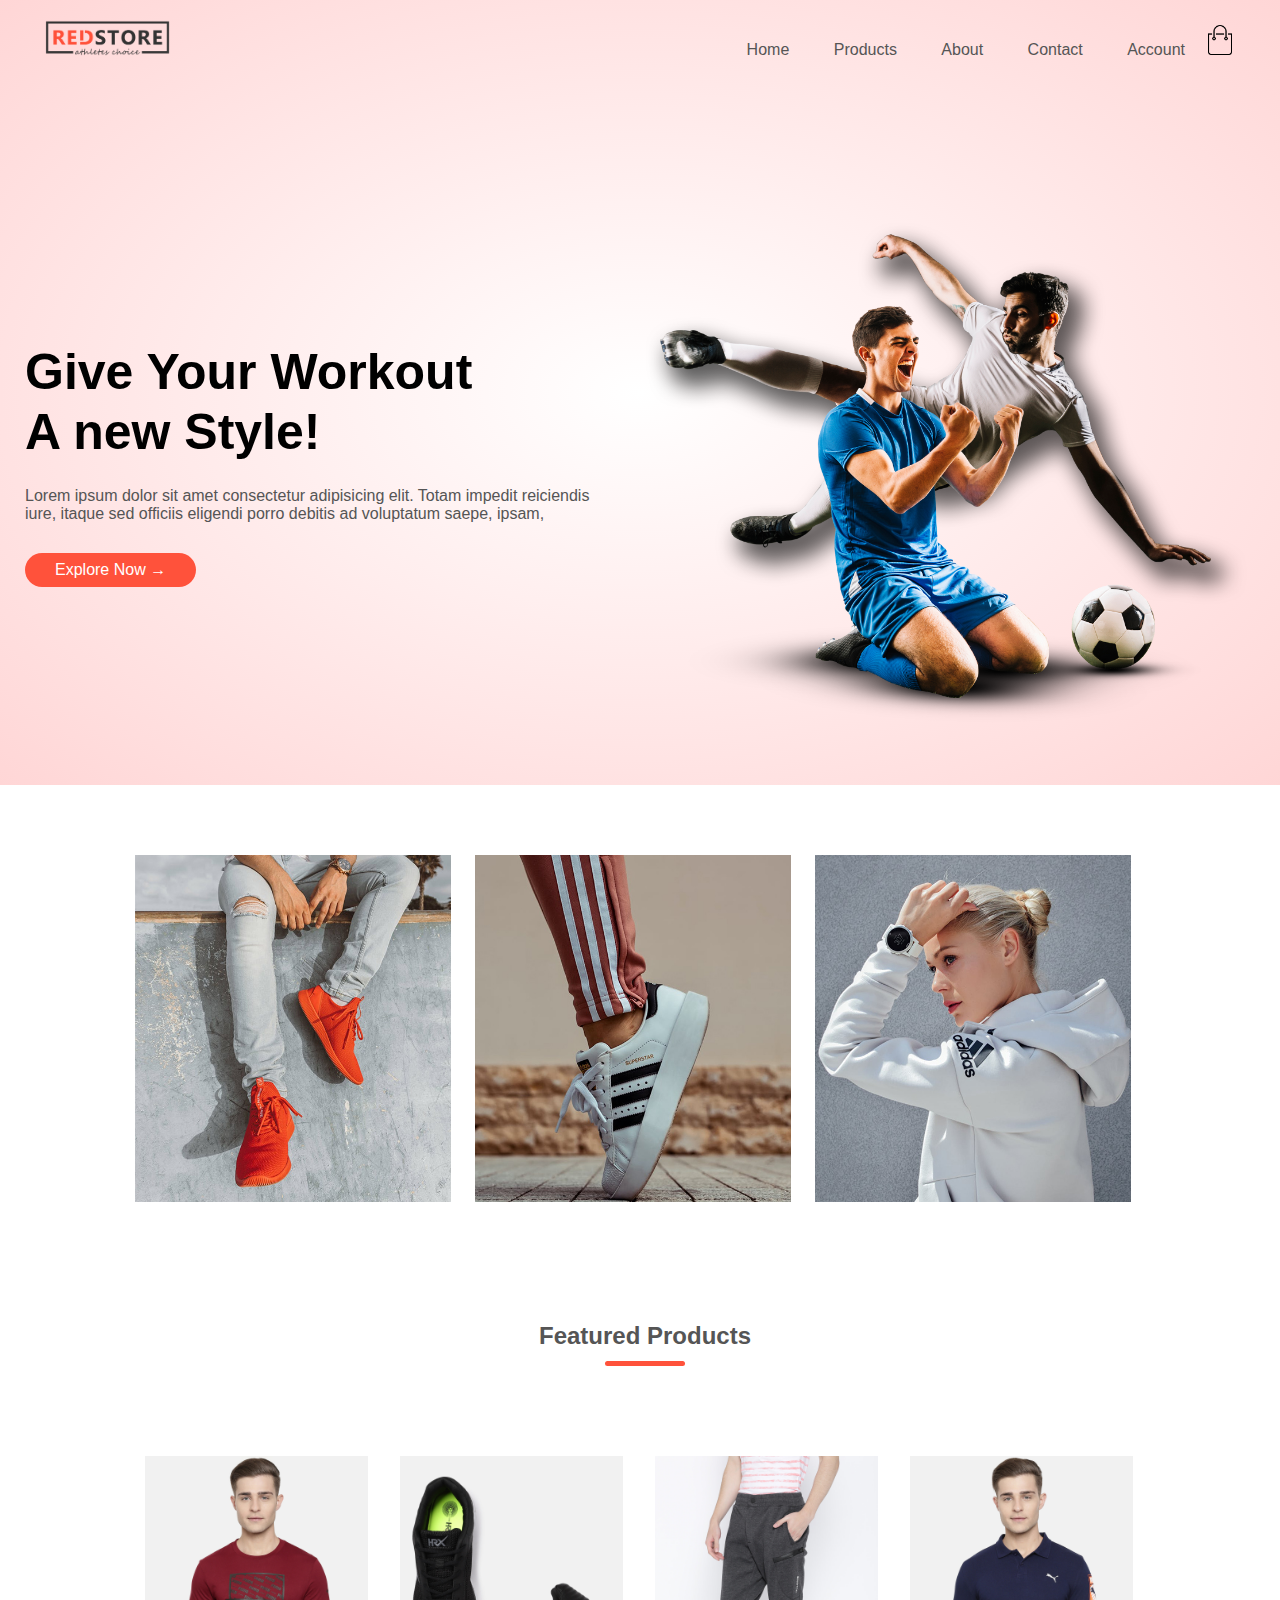
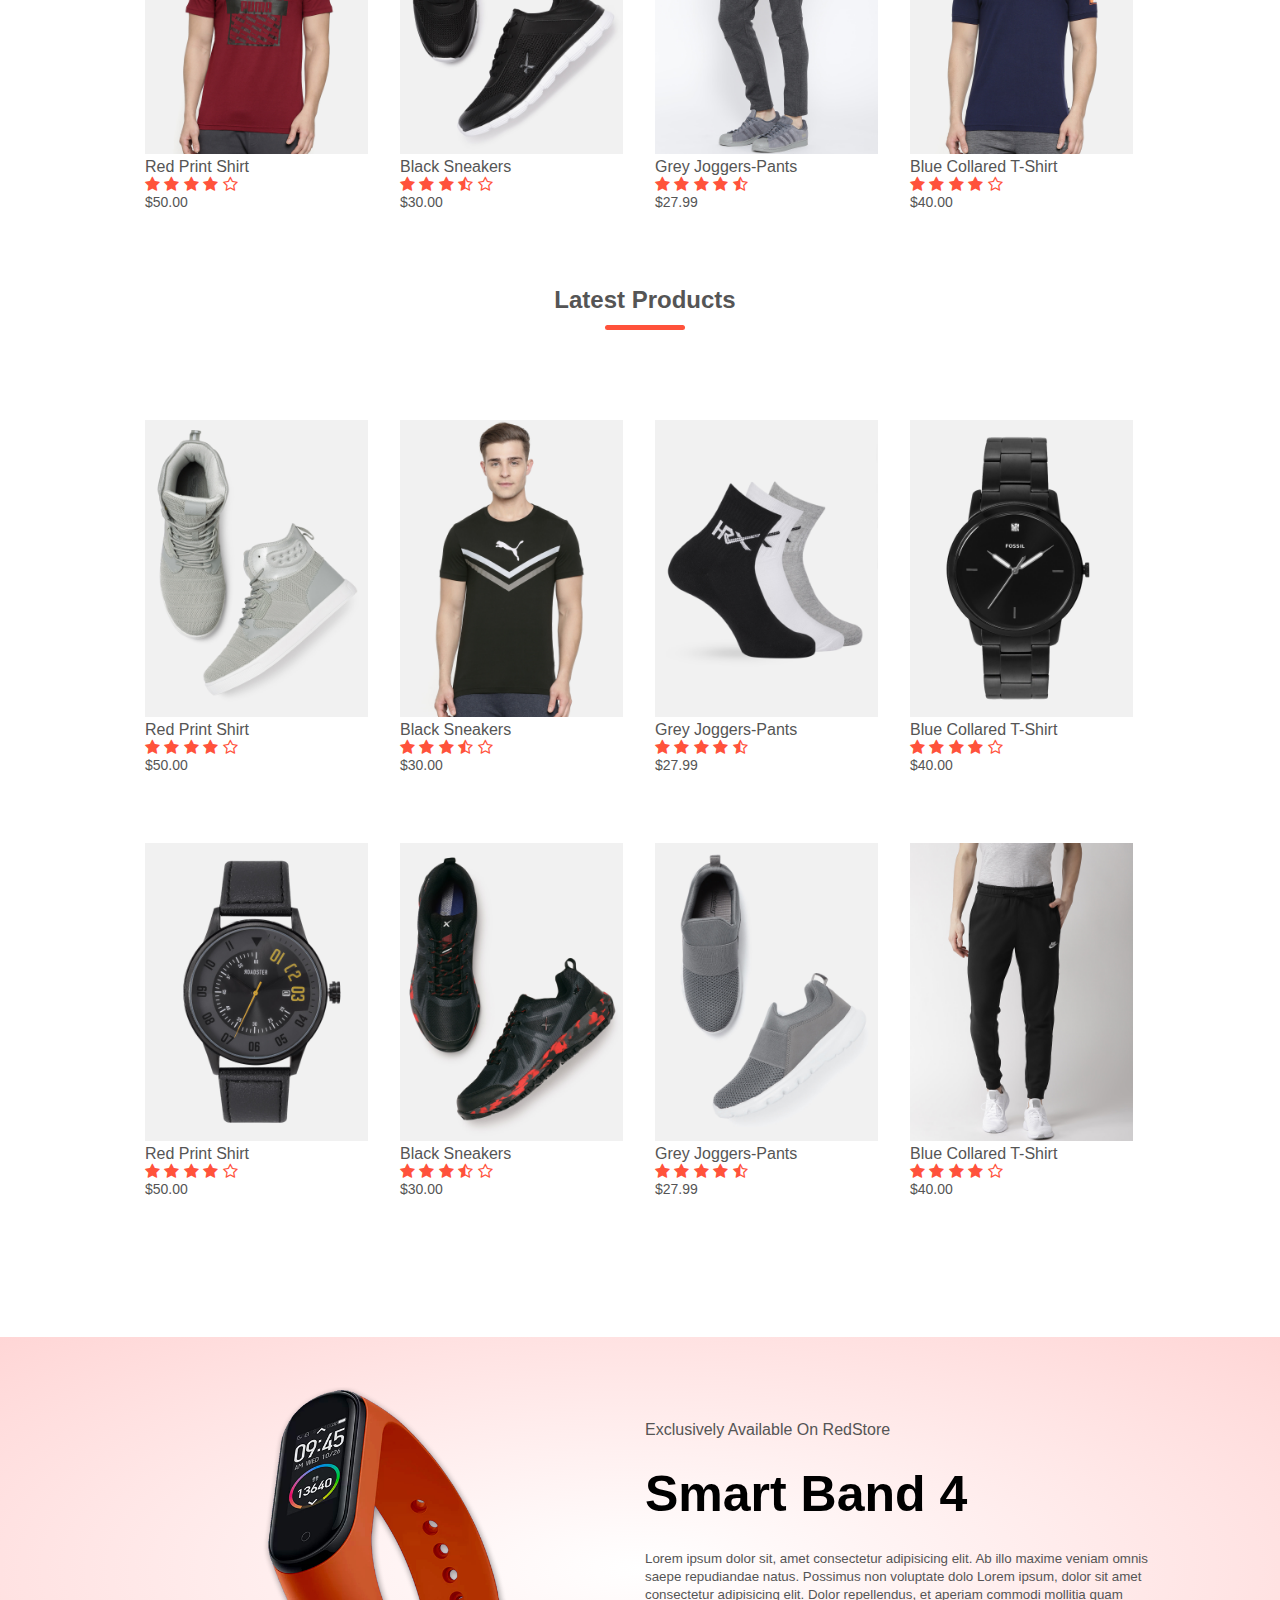
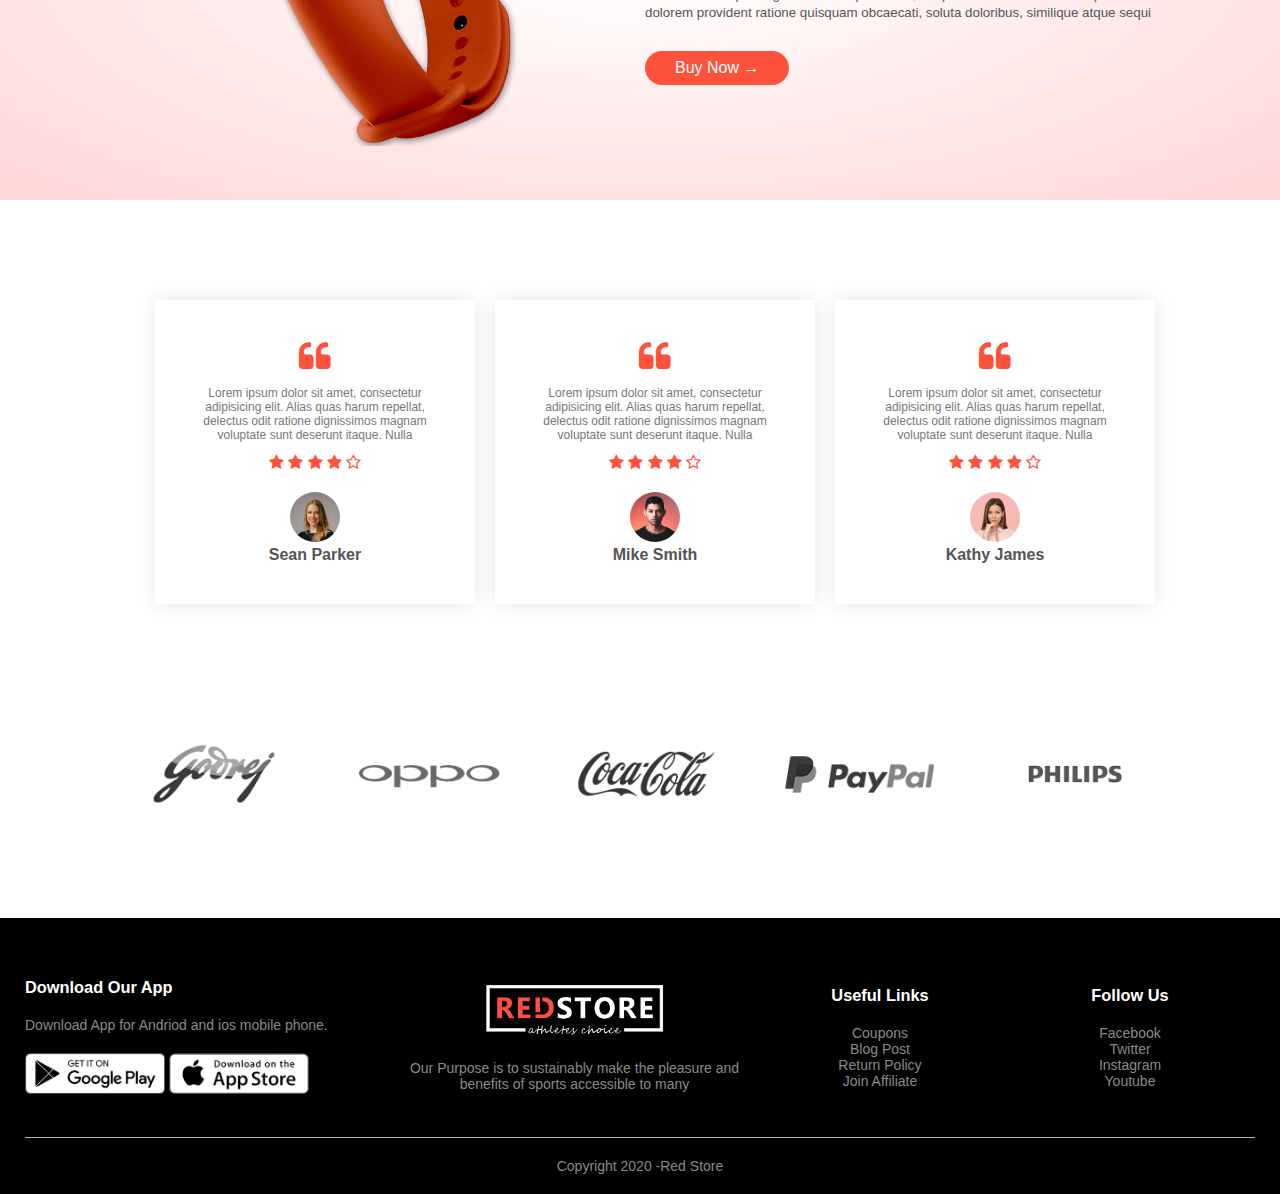
<file: index.html>
<!DOCTYPE html>
<html lang="en">
<head>
    <meta charset="UTF-8">
    <meta http-equiv="X-UA-Compatible" content="IE=edge">
    <meta name="viewport" content="width=device-width, initial-scale=1.0">
    <link rel="preconnect" href="https://fonts.googleapis.com">
<link rel="preconnect" href="https://fonts.gstatic.com" crossorigin>

<link rel="stylesheet" type="text/css" href="https://stackpath.bootstrapcdn.com/font-awesome/4.7.0/css/font-awesome.min.css">
    <title>REDSTORE</title>
    <link rel="icon" type="image" href="./images/logo.png">
    <link rel="stylesheet" href="./index.css">
</head>
<body>
    <div class="header">

    <div class="container">

        <div class="navbar">
            <div class="logo">
                <img src="./images/logo.png" alt="">
            </div>
  
           <nav>
               <ul id="menuItems">
                   <li><a href="">Home</a></li>
                   <li> <a href="">Products</a></li>
                   <li> <a href="">About</a></li>
                   <li> <a href="">Contact</a></li>
                   <li> <a href="">Account</a></li>
                
               </ul>
           </nav>
          

           <img src="./images/cart.png" style=" width: 30px;
           height: 30px;">
           
           <img src="./images/menu.png" class="menu-icon" onclick="menutoggle()">

  
      </div>

      <div class="row">
          

          <div class="col-2">
<h1>Give Your Workout <br> A new Style!</h1>
<p>Lorem ipsum dolor sit amet consectetur adipisicing elit. Totam impedit reiciendis <br> iure, itaque sed officiis eligendi porro debitis ad voluptatum saepe, ipsam, </p>
<a href="" class="btn">Explore Now &#8594;</a>
          </div>

          <div class="col-2">
           <img src="./images/image1.png" alt="">
         </div>

 

      </div>
    </div>
</div>

<!-- featured categories -->
    <div class="categories">

      <div class="small-container">
        <div class="row">

            <div class="col-3">
                <img src="./images/category-1.jpg" alt="">
            </div>
            <div class="col-3"><img src="./images/category-2.jpg" alt=""></div>
            <div class="col-3"> <img src="./images/category-3.jpg" alt=""></div>
    
            </div>
    
      </div>

    </div>
    
    <!-- featured Products -->

    <div class="small-container">
        <h2 class="title"  >Featured Products</h2>

        <div class="row">
            <div class="col-4">
                <img src="./images/product-1.jpg" alt="">
                <h4>Red Print Shirt</h4>
                <div class="rating">
                    <i class="fa fa-star" ></i>
                    <i class="fa fa-star" ></i>
                    <i class="fa fa-star" ></i>
                    <i class="fa fa-star" ></i>
                    <i class="fa fa-star-o" ></i>
                </div>
                <p>$50.00</p>
            </div>
            <div class="col-4">
                <img src="./images/product-2.jpg" alt="">
                <h4>Black Sneakers</h4>
                <div class="rating">
                    <i class="fa fa-star" ></i>
                    <i class="fa fa-star" ></i>
                    <i class="fa fa-star" ></i>
                    <i class="fa fa-star-half-o"></i>
                    <i class="fa fa-star-o" ></i>
                </div>
                <p>$30.00</p>
            </div>
            <div class="col-4">
                <img src="./images/product-3.jpg" alt="">
                <h4> Grey Joggers-Pants</h4>
                <div class="rating">
                    <i class="fa fa-star" ></i>
                    <i class="fa fa-star" ></i>
                    <i class="fa fa-star" ></i>
                    <i class="fa fa-star"></i>
                    <i class="fa fa-star-half-o"></i>
                    
                </div>
                <p>$27.99</p>
            </div>
            <div class="col-4">
                <img src="./images/product-4.jpg" alt="">
                <h4>Blue Collared T-Shirt</h4>
                <div class="rating">
                    <i class="fa fa-star" ></i>
                    <i class="fa fa-star" ></i>
                    <i class="fa fa-star" ></i>
                    <i class="fa fa-star" ></i>
                    <i class="fa fa-star-o" ></i>
                </div>
                <p>$40.00</p>
            </div>

        </div>
    

    
        <h2 class="title"> Latest Products</h2>

        <div class="row">
            <div class="col-4">
                <img src="./images/product-5.jpg" alt="">
                <h4>Red Print Shirt</h4>
                <div class="rating">
                    <i class="fa fa-star" ></i>
                    <i class="fa fa-star" ></i>
                    <i class="fa fa-star" ></i>
                    <i class="fa fa-star" ></i>
                    <i class="fa fa-star-o" ></i>
                </div>
                <p>$50.00</p>
            </div>
            <div class="col-4">
                <img src="./images/product-6.jpg" alt="">
                <h4>Black Sneakers</h4>
                <div class="rating">
                    <i class="fa fa-star" ></i>
                    <i class="fa fa-star" ></i>
                    <i class="fa fa-star" ></i>
                    <i class="fa fa-star-half-o"></i>
                    <i class="fa fa-star-o" ></i>
                </div>
                <p>$30.00</p>
            </div>
            <div class="col-4">
                <img src="./images/product-7.jpg" alt="">
                <h4> Grey Joggers-Pants</h4>
                <div class="rating">
                    <i class="fa fa-star" ></i>
                    <i class="fa fa-star" ></i>
                    <i class="fa fa-star" ></i>
                    <i class="fa fa-star"></i>
                    <i class="fa fa-star-half-o"></i>
                    
                </div>
                <p>$27.99</p>
            </div>
            <div class="col-4">
                <img src="./images/product-8.jpg" alt="">
                <h4>Blue Collared T-Shirt</h4>
                <div class="rating">
                    <i class="fa fa-star" ></i>
                    <i class="fa fa-star" ></i>
                    <i class="fa fa-star" ></i>
                    <i class="fa fa-star" ></i>
                    <i class="fa fa-star-o" ></i>
                </div>
                <p>$40.00</p>
            </div>

            <div class="row">
                <div class="col-4">
                    <img src="./images/product-9.jpg" alt="">
                    <h4>Red Print Shirt</h4>
                    <div class="rating">
                        <i class="fa fa-star" ></i>
                        <i class="fa fa-star" ></i>
                        <i class="fa fa-star" ></i>
                        <i class="fa fa-star" ></i>
                        <i class="fa fa-star-o" ></i>
                    </div>
                    <p>$50.00</p>
                </div>
                <div class="col-4">
                    <img src="./images/product-10.jpg" alt="">
                    <h4>Black Sneakers</h4>
                    <div class="rating">
                        <i class="fa fa-star" ></i>
                        <i class="fa fa-star" ></i>
                        <i class="fa fa-star" ></i>
                        <i class="fa fa-star-half-o"></i>
                        <i class="fa fa-star-o" ></i>
                    </div>
                    <p>$30.00</p>
                </div>
                <div class="col-4">
                    <img src="./images/product-11.jpg" alt="">
                    <h4> Grey Joggers-Pants</h4>
                    <div class="rating">
                        <i class="fa fa-star" ></i>
                        <i class="fa fa-star" ></i>
                        <i class="fa fa-star" ></i>
                        <i class="fa fa-star"></i>
                        <i class="fa fa-star-half-o"></i>
                        
                    </div>
                    <p>$27.99</p>
                </div>
                <div class="col-4">
                    <img src="./images/product-12.jpg" alt="">
                    <h4>Blue Collared T-Shirt</h4>
                    <div class="rating">
                        <i class="fa fa-star" ></i>
                        <i class="fa fa-star" ></i>
                        <i class="fa fa-star" ></i>
                        <i class="fa fa-star" ></i>
                        <i class="fa fa-star-o" ></i>
                    </div>
                    <p>$40.00</p>
                </div>
            </div>
      </div>
    </div>

<!-- Offer -->

<div class="offer">
    <div class="small-container">
        <div class="row">
            <div class="col-2">
                <img src="./images/exclusive.png" class="offer-img">
            </div>
            <div class="col-2">
                <p>Exclusively Available On RedStore</p>
                <h1>Smart Band 4</h1>
                <small>Lorem ipsum dolor sit, amet consectetur adipisicing elit. Ab illo maxime veniam omnis saepe repudiandae natus. Possimus non voluptate dolo Lorem ipsum, dolor sit amet consectetur adipisicing elit. Dolor repellendus, et aperiam commodi mollitia quam dolorem provident ratione quisquam obcaecati, soluta doloribus, similique atque sequi </small>
                <a href="" class="btn">Buy Now &#8594;</a>
            </div>
            
        </div>
    </div>
</div>

<!-- testimonial -->

<div class="testimonial">
    <div class="small-container">
        <div class="row">
            <div class="col-3">
                <i class="fa fa-quote-left" ></i>
                <p>Lorem ipsum dolor sit amet, consectetur adipisicing elit. Alias quas harum repellat, delectus odit ratione dignissimos magnam voluptate sunt deserunt itaque. Nulla</p>
                <div class="rating">
                    <i class="fa fa-star" ></i>
                    <i class="fa fa-star" ></i>
                    <i class="fa fa-star" ></i>
                    <i class="fa fa-star" ></i>
                    <i class="fa fa-star-o" ></i>
                </div>
                    <img src="./images/user-1.png" alt="">
                    <h3>Sean Parker</h3>
            </div>
            <div class="col-3">
                <i class="fa fa-quote-left" ></i>
                <p>Lorem ipsum dolor sit amet, consectetur adipisicing elit. Alias quas harum repellat, delectus odit ratione dignissimos magnam voluptate sunt deserunt itaque. Nulla</p>
                <div class="rating">
                    <i class="fa fa-star" ></i>
                    <i class="fa fa-star" ></i>
                    <i class="fa fa-star" ></i>
                    <i class="fa fa-star" ></i>
                    <i class="fa fa-star-o" ></i>
                </div>
                    <img src="./images/user-2.png" alt="">
                    <h3>Mike Smith</h3>
            </div>

            <div class="col-3">
                <i class="fa fa-quote-left" ></i>
                <p>Lorem ipsum dolor sit amet, consectetur adipisicing elit. Alias quas harum repellat, delectus odit ratione dignissimos magnam voluptate sunt deserunt itaque. Nulla</p>
                <div class="rating">
                    <i class="fa fa-star" ></i>
                    <i class="fa fa-star" ></i>
                    <i class="fa fa-star" ></i>
                    <i class="fa fa-star" ></i>
                    <i class="fa fa-star-o" ></i>
                </div>
                    <img src="./images/user-3.png" alt="">
                    <h3>Kathy James</h3>
            </div>
        </div>
    </div>
</div>

<!----------BRANDS-------->
<div class="brands">
    <div class="small-container">
        <div class="row">
            <div class="col-5">
                <img src="./images/logo-godrej.png" alt="">
            </div>

            <div class="col-5">
                <img src="./images/logo-oppo.png" alt="">
            </div>

            <div class="col-5">
                <img src="./images/logo-coca-cola.png" alt="">
            </div>

            <div class="col-5">
                <img src="./images/logo-paypal.png" alt="">
            </div>

            <div class="col-5">
                <img src="./images/logo-philips.png" alt="">
            </div>

        </div>
    </div>
</div>

<!---footer-->

<div class="footer">
    <div class="container">
        <div class="row">
            <div class="footer-col-1">
                <h3>Download Our App</h3>
                <p>Download App for Andriod and ios mobile phone.</p>
                <div class="app-logo">
                    <img src="./images/play-store.png" alt="">
                    <img src="./images/app-store.png" alt="">
                </div>
            </div>
            <div class="footer-col-2">
                <img src="./images/logo-white.png" alt="">
                <p>Our Purpose is to sustainably make the pleasure and benefits of sports accessible to many </p>
            </div>
            <div class="footer-col-3">
                <h3>Useful Links</h3>
            <ul>
                <li>Coupons</li>
                <li>Blog Post</li>
                <li> Return Policy</li>
                <li> Join Affiliate</li>
            </ul>
            </div>

            <div class="footer-col-4">
                <h3>Follow Us</h3>
            <ul>
                <li>Facebook</li>
                <li>Twitter</li>
                <li> Instagram</li>
                <li> Youtube</li>
            </ul>
            </div>
        </div>
        <hr>
        <p class="copyright">Copyright 2020 -Red Store</p>
    </div>
</div>

<script>
let menuItems = document.getElementById("menuItems");
menuItems.style.maxHeight = "0px";

function menutoggle(){
    if(menuItems.style.maxHeight == "0px"){
        menuItems.style.maxHeight = "200px";
}else{
    menuItems.style.maxHeight = "0px";
}
}

</script>
</body>
</html>
</file>
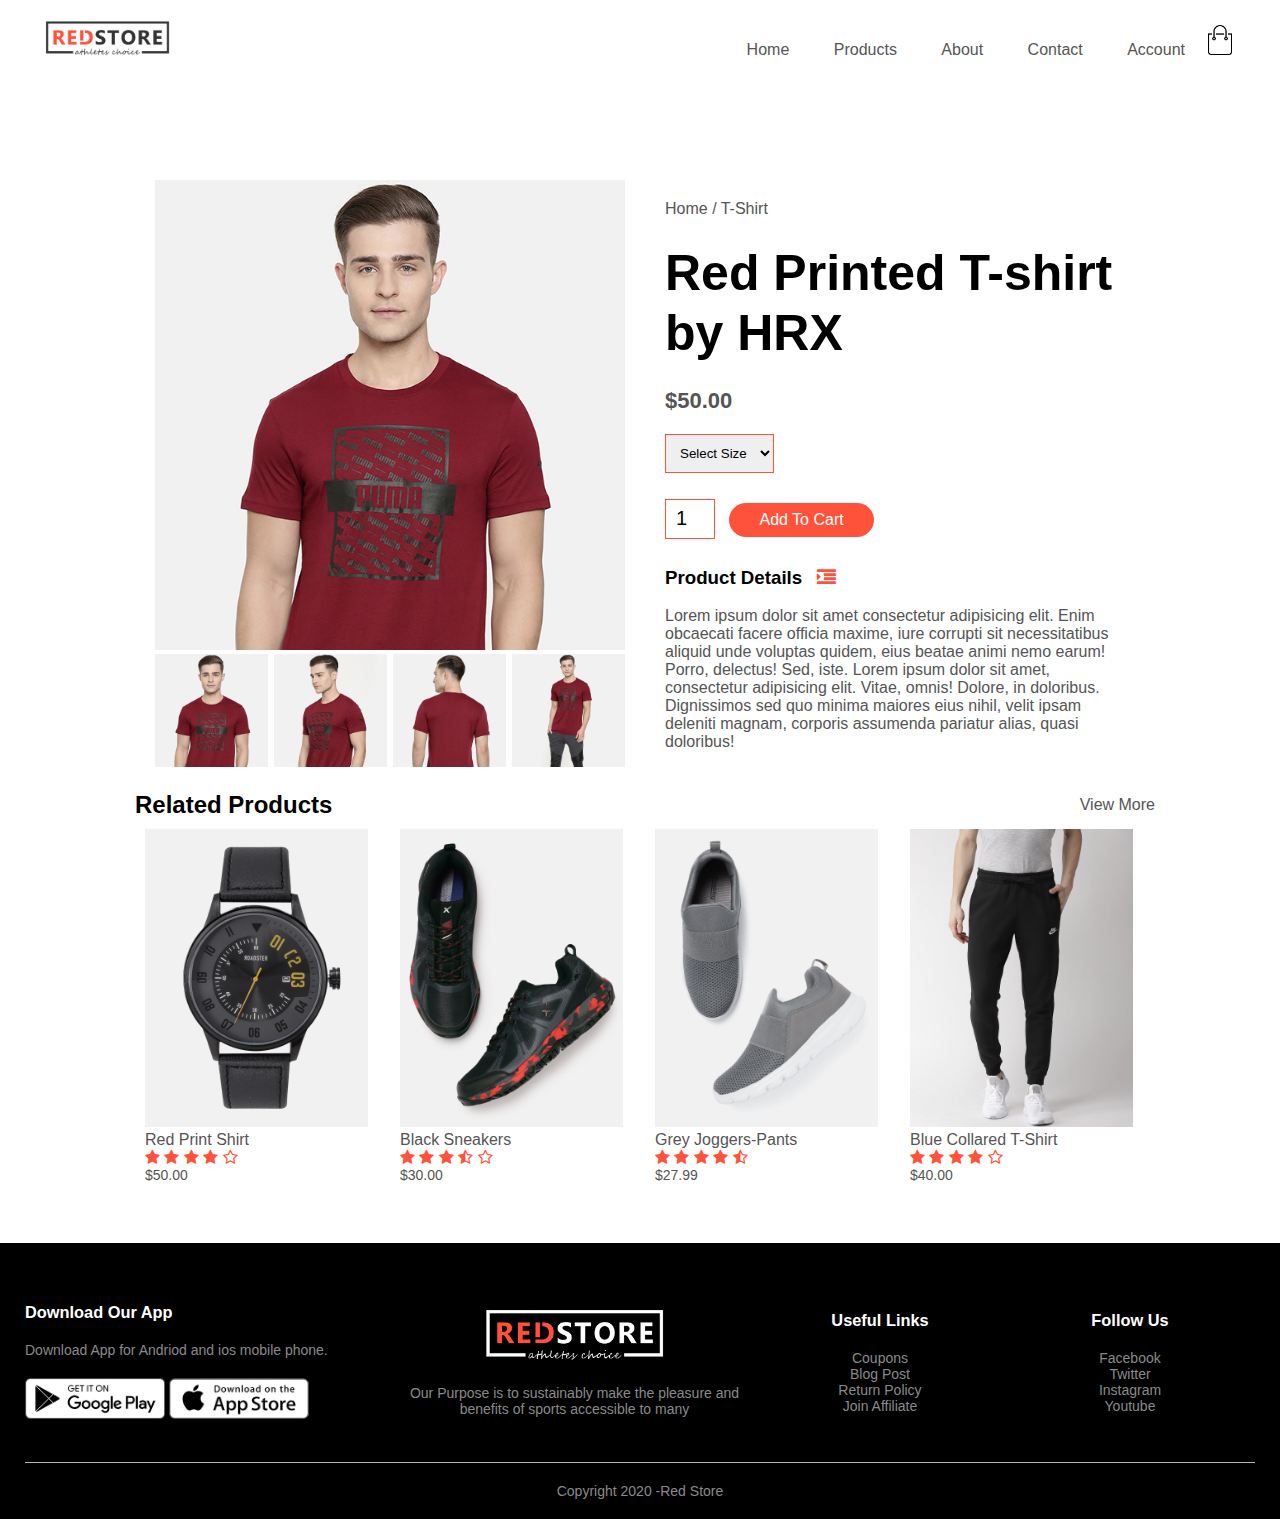
<file: product-details.html>
<!DOCTYPE html>
<html lang="en">
<head>
    <meta charset="UTF-8">
    <meta http-equiv="X-UA-Compatible" content="IE=edge">
    <meta name="viewport" content="width=device-width, initial-scale=1.0">
    <link rel="preconnect" href="https://fonts.googleapis.com">
<link rel="preconnect" href="https://fonts.gstatic.com" crossorigin>

<link rel="stylesheet" type="text/css" href="https://stackpath.bootstrapcdn.com/font-awesome/4.7.0/css/font-awesome.min.css">
    <title>Document</title>
    <link rel="stylesheet" href="./index.css">
</head>
<body>

    <div class="container">

        <div class="navbar">
            <div class="logo">
                <img src="./images/logo.png" alt="">
            </div>
  
           <nav>
               <ul id="menuItems">
                   <li><a href="">Home</a></li>
                   <li> <a href="">Products</a></li>
                   <li> <a href="">About</a></li>
                   <li> <a href="">Contact</a></li>
                   <li> <a href="">Account</a></li>
                
               </ul>
           </nav>
          

           <img src="./images/cart.png" style=" width: 30px;
           height: 30px;">
           
           <img src="./images/menu.png" class="menu-icon" onclick="menutoggle()">

  
      </div>
    </div>
    
<!------single product details------->

      <div class="small-container single-products">
          <div class="row">
              <div class="col-2">
                 <img src="./images/gallery-1.jpg" alt="" width="100%" id="productImg">
                     <div class="small-img-row">
                         <div class="small-img-col">
                             <img src="./images/gallery-1.jpg" alt="" width="100%" class="small-img">
                         </div>
                         <div class="small-img-col">
                            <img src="./images/gallery-2.jpg" alt="" width="100%" class="small-img">
                        </div>
                        <div class="small-img-col">
                            <img src="./images/gallery-3.jpg" alt="" width="100%" class="small-img">
                        </div>
                        <div class="small-img-col">
                            <img src="./images/gallery-4.jpg" alt="" width="100%" class="small-img">
                        </div>
                     </div>


                 
              </div>
              <div class="col-2">
                  <p>Home / T-Shirt</p>
                  <h1>Red Printed T-shirt by HRX</h1>
                  <h4>$50.00</h4>
                  <select name="" id="">
                      <option value=""> Select Size</option>
                      <option value="">XXL</option>
                      <option value="">XL</option>
                      <option value="">Large</option>
                      <option value="">Medium</option>
                      <option value="">Small</option>
                  </select>
                   <input type="number" value="1">
                   <a href="" class="btn">Add To Cart</a>
                   <h3>Product Details    <i class="fa fa-indent" ></i> </h3>
                   <br>
                   <p>Lorem ipsum dolor sit amet consectetur adipisicing elit. Enim obcaecati facere officia maxime, iure corrupti sit necessitatibus aliquid unde voluptas quidem, eius beatae animi nemo earum! Porro, delectus! Sed, iste. Lorem ipsum dolor sit amet, consectetur adipisicing elit. Vitae, omnis! Dolore, in doloribus. Dignissimos sed quo minima maiores eius nihil, velit ipsam deleniti magnam, corporis assumenda pariatur alias, quasi doloribus!</p>
            </div>
          </div>
      </div>

   <!-- title -->
         <div class="small-container">
             <div class="row">
                 <h2>Related Products</h2>
                 <p>View More</p>
             </div>

         </div>
       <!-- products -->
    <div class="small-container">
            <div class="row">
                <div class="col-4">
                    <img src="./images/product-9.jpg" alt="">
                    <h4>Red Print Shirt</h4>
                    <div class="rating">
                        <i class="fa fa-star" ></i>
                        <i class="fa fa-star" ></i>
                        <i class="fa fa-star" ></i>
                        <i class="fa fa-star" ></i>
                        <i class="fa fa-star-o" ></i>
                    </div>
                    <p>$50.00</p>
                </div>
                <div class="col-4">
                    <img src="./images/product-10.jpg" alt="">
                    <h4>Black Sneakers</h4>
                    <div class="rating">
                        <i class="fa fa-star" ></i>
                        <i class="fa fa-star" ></i>
                        <i class="fa fa-star" ></i>
                        <i class="fa fa-star-half-o"></i>
                        <i class="fa fa-star-o" ></i>
                    </div>
                    <p>$30.00</p>
                </div>
                <div class="col-4">
                    <img src="./images/product-11.jpg" alt="">
                    <h4> Grey Joggers-Pants</h4>
                    <div class="rating">
                        <i class="fa fa-star" ></i>
                        <i class="fa fa-star" ></i>
                        <i class="fa fa-star" ></i>
                        <i class="fa fa-star"></i>
                        <i class="fa fa-star-half-o"></i>
                        
                    </div>
                    <p>$27.99</p>
                </div>
                <div class="col-4">
                    <img src="./images/product-12.jpg" alt="">
                    <h4>Blue Collared T-Shirt</h4>
                    <div class="rating">
                        <i class="fa fa-star" ></i>
                        <i class="fa fa-star" ></i>
                        <i class="fa fa-star" ></i>
                        <i class="fa fa-star" ></i>
                        <i class="fa fa-star-o" ></i>
                    </div>
                    <p>$40.00</p>
                </div>
            </div>
      </div>
    </div>


<div class="footer">
    <div class="container">
        <div class="row">
            <div class="footer-col-1">
                <h3>Download Our App</h3>
                <p>Download App for Andriod and ios mobile phone.</p>
                <div class="app-logo">
                    <img src="./images/play-store.png" alt="">
                    <img src="./images/app-store.png" alt="">
                </div>
            </div>
            <div class="footer-col-2">
                <img src="./images/logo-white.png" alt="">
                <p>Our Purpose is to sustainably make the pleasure and benefits of sports accessible to many </p>
            </div>
            <div class="footer-col-3">
                <h3>Useful Links</h3>
            <ul>
                <li>Coupons</li>
                <li>Blog Post</li>
                <li> Return Policy</li>
                <li> Join Affiliate</li>
            </ul>
            </div>

            <div class="footer-col-4">
                <h3>Follow Us</h3>
            <ul>
                <li>Facebook</li>
                <li>Twitter</li>
                <li> Instagram</li>
                <li> Youtube</li>
            </ul>
            </div>
        </div>
        <hr>
        <p class="copyright">Copyright 2020 -Red Store</p>
    </div>
</div>

<script>
let menuItems = document.getElementById("menuItems");
menuItems.style.maxHeight = "0px";

function menutoggle(){
    if(menuItems.style.maxHeight == "0px"){
        menuItems.style.maxHeight = "200px";
}else{
    menuItems.style.maxHeight = "0px";
}
}
</script>
<!-- js for product gallery -->

<script>
    let productImg = document.getElementById("productImg");
    let smallImg = document.getElementsByClassName("small-img");

    smallImg[0].onclick = function(){
        productImg.src = smallImg[0].src
    }

    smallImg[1].onclick = function(){
        productImg.src = smallImg[1].src
    }
    smallImg[2].onclick = function(){
        productImg.src = smallImg[2].src
    }
    smallImg[3].onclick = function(){
        productImg.src = smallImg[3].src
    }

    

</script>
</body>
</html>
</file>
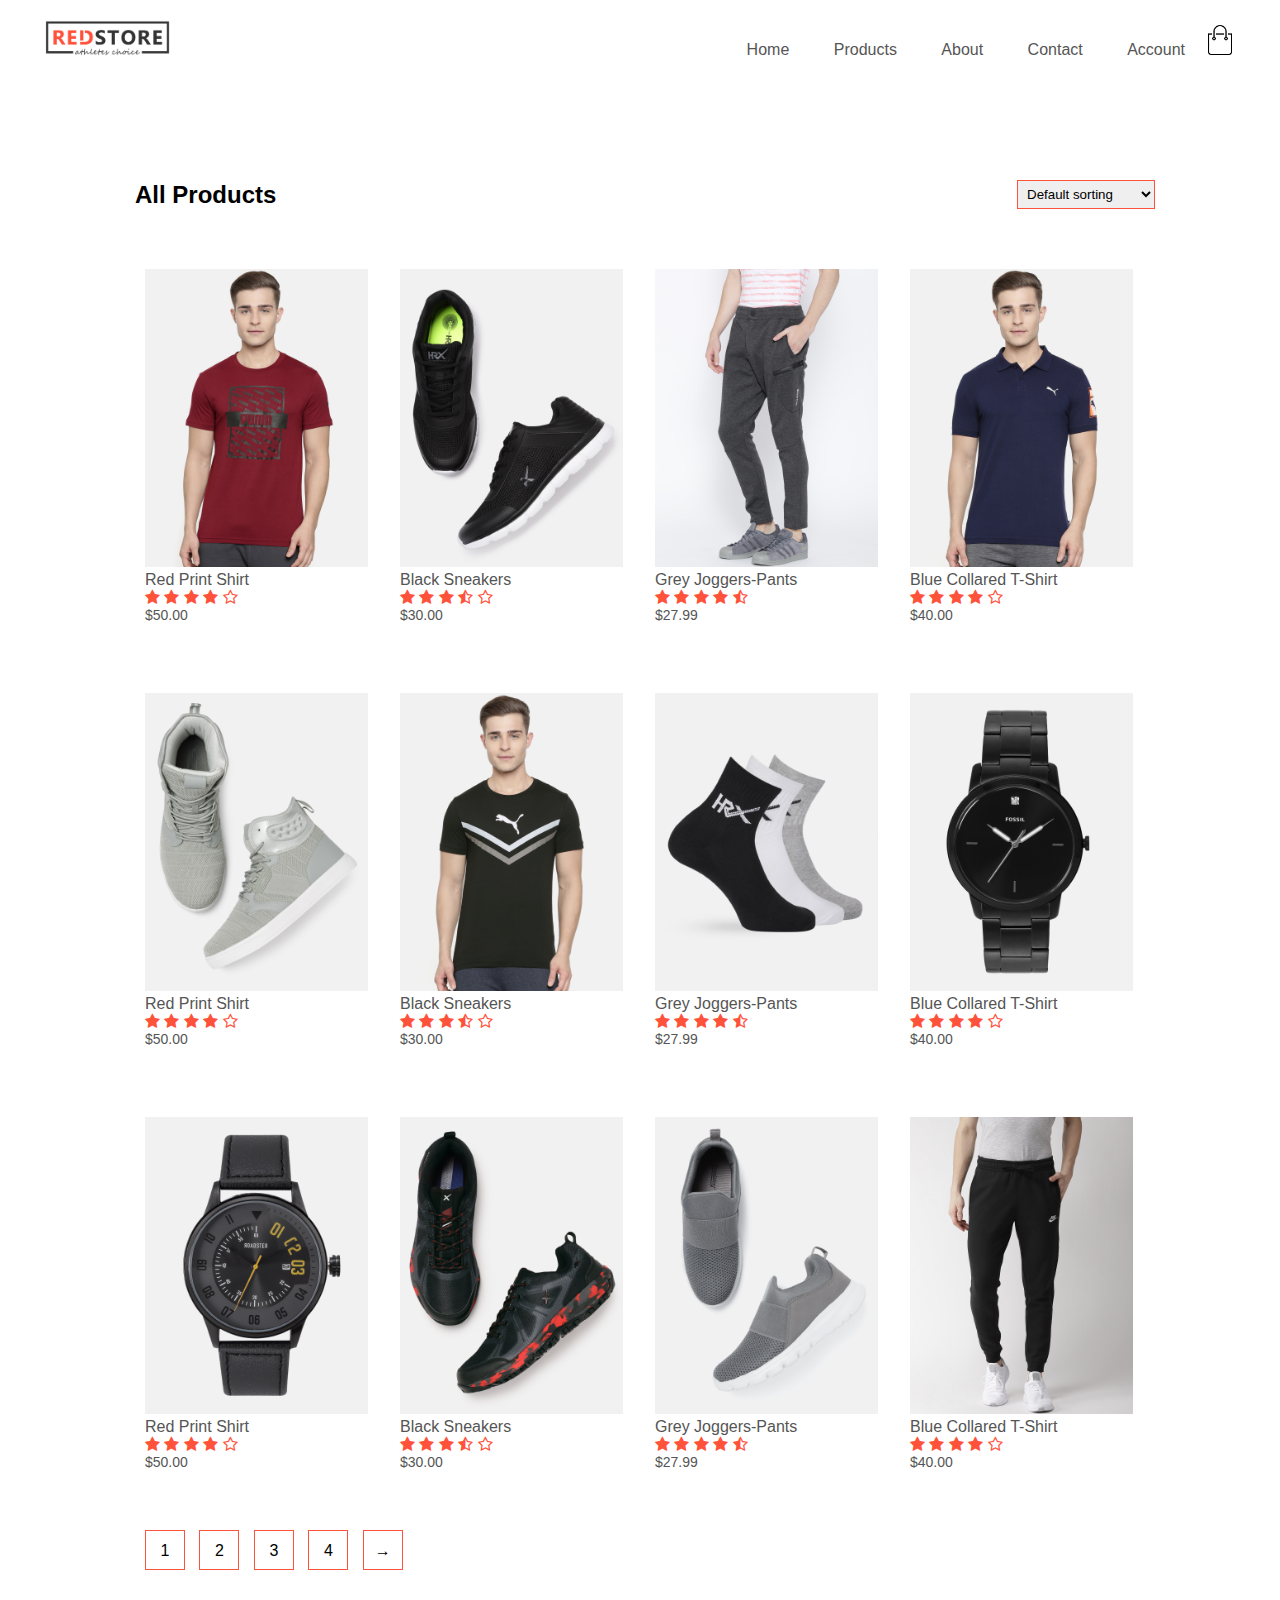
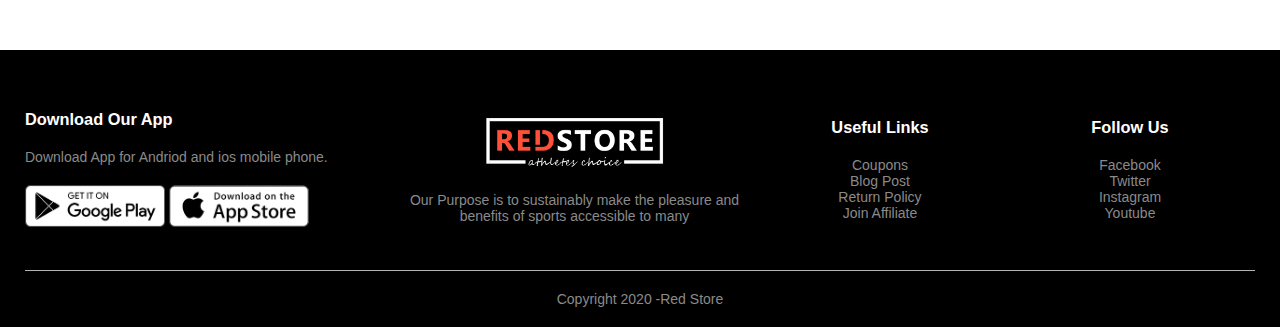
<file: products.html>
<!DOCTYPE html>
<html lang="en">
<head>
    <meta charset="UTF-8">
    <meta http-equiv="X-UA-Compatible" content="IE=edge">
    <meta name="viewport" content="width=device-width, initial-scale=1.0">
    <link rel="preconnect" href="https://fonts.googleapis.com">
<link rel="preconnect" href="https://fonts.gstatic.com" crossorigin>

<link rel="stylesheet" type="text/css" href="https://stackpath.bootstrapcdn.com/font-awesome/4.7.0/css/font-awesome.min.css">
    <title>Document</title>
    <link rel="stylesheet" href="./index.css">
</head>
<body>

    <div class="container">

        <div class="navbar">
            <div class="logo">
                <img src="./images/logo.png" alt="">
            </div>
  
           <nav>
               <ul id="menuItems">
                   <li><a href="">Home</a></li>
                   <li> <a href="">Products</a></li>
                   <li> <a href="">About</a></li>
                   <li> <a href="">Contact</a></li>
                   <li> <a href="">Account</a></li>
                
               </ul>
           </nav>
          

           <img src="./images/cart.png" style=" width: 30px;
           height: 30px;">
           
           <img src="./images/menu.png" class="menu-icon" onclick="menutoggle()">

  
      </div>
    </div>


    <div class="small-container">
        <div class="row row-2">
            <h2>All Products</h2>
            <select name="" id="">
                <option value="">Default sorting</option>
                <option value="">Sort by Price</option>
                <option value="">Sort by Popularity</option>
                <option value="">sort by rating</option>
                <option value="">Sort by Scale</option>
            </select>
        </div>
    

        <div class="row">
            <div class="col-4">
                <img src="./images/product-1.jpg" alt="">
                <h4>Red Print Shirt</h4>
                <div class="rating">
                    <i class="fa fa-star" ></i>
                    <i class="fa fa-star" ></i>
                    <i class="fa fa-star" ></i>
                    <i class="fa fa-star" ></i>
                    <i class="fa fa-star-o" ></i>
                </div>
                <p>$50.00</p>
            </div>
            <div class="col-4">
                <img src="./images/product-2.jpg" alt="">
                <h4>Black Sneakers</h4>
                <div class="rating">
                    <i class="fa fa-star" ></i>
                    <i class="fa fa-star" ></i>
                    <i class="fa fa-star" ></i>
                    <i class="fa fa-star-half-o"></i>
                    <i class="fa fa-star-o" ></i>
                </div>
                <p>$30.00</p>
            </div>
            <div class="col-4">
                <img src="./images/product-3.jpg" alt="">
                <h4> Grey Joggers-Pants</h4>
                <div class="rating">
                    <i class="fa fa-star" ></i>
                    <i class="fa fa-star" ></i>
                    <i class="fa fa-star" ></i>
                    <i class="fa fa-star"></i>
                    <i class="fa fa-star-half-o"></i>
                    
                </div>
                <p>$27.99</p>
            </div>
            <div class="col-4">
                <img src="./images/product-4.jpg" alt="">
                <h4>Blue Collared T-Shirt</h4>
                <div class="rating">
                    <i class="fa fa-star" ></i>
                    <i class="fa fa-star" ></i>
                    <i class="fa fa-star" ></i>
                    <i class="fa fa-star" ></i>
                    <i class="fa fa-star-o" ></i>
                </div>
                <p>$40.00</p>
            </div>

        </div>
        <div class="row">
            <div class="col-4">
                <img src="./images/product-5.jpg" alt="">
                <h4>Red Print Shirt</h4>
                <div class="rating">
                    <i class="fa fa-star" ></i>
                    <i class="fa fa-star" ></i>
                    <i class="fa fa-star" ></i>
                    <i class="fa fa-star" ></i>
                    <i class="fa fa-star-o" ></i>
                </div>
                <p>$50.00</p>
            </div>
            <div class="col-4">
                <img src="./images/product-6.jpg" alt="">
                <h4>Black Sneakers</h4>
                <div class="rating">
                    <i class="fa fa-star" ></i>
                    <i class="fa fa-star" ></i>
                    <i class="fa fa-star" ></i>
                    <i class="fa fa-star-half-o"></i>
                    <i class="fa fa-star-o" ></i>
                </div>
                <p>$30.00</p>
            </div>
            <div class="col-4">
                <img src="./images/product-7.jpg" alt="">
                <h4> Grey Joggers-Pants</h4>
                <div class="rating">
                    <i class="fa fa-star" ></i>
                    <i class="fa fa-star" ></i>
                    <i class="fa fa-star" ></i>
                    <i class="fa fa-star"></i>
                    <i class="fa fa-star-half-o"></i>
                    
                </div>
                <p>$27.99</p>
            </div>
            <div class="col-4">
                <img src="./images/product-8.jpg" alt="">
                <h4>Blue Collared T-Shirt</h4>
                <div class="rating">
                    <i class="fa fa-star" ></i>
                    <i class="fa fa-star" ></i>
                    <i class="fa fa-star" ></i>
                    <i class="fa fa-star" ></i>
                    <i class="fa fa-star-o" ></i>
                </div>
                <p>$40.00</p>
            </div>

            <div class="row">
                <div class="col-4">
                    <img src="./images/product-9.jpg" alt="">
                    <h4>Red Print Shirt</h4>
                    <div class="rating">
                        <i class="fa fa-star" ></i>
                        <i class="fa fa-star" ></i>
                        <i class="fa fa-star" ></i>
                        <i class="fa fa-star" ></i>
                        <i class="fa fa-star-o" ></i>
                    </div>
                    <p>$50.00</p>
                </div>
                <div class="col-4">
                    <img src="./images/product-10.jpg" alt="">
                    <h4>Black Sneakers</h4>
                    <div class="rating">
                        <i class="fa fa-star" ></i>
                        <i class="fa fa-star" ></i>
                        <i class="fa fa-star" ></i>
                        <i class="fa fa-star-half-o"></i>
                        <i class="fa fa-star-o" ></i>
                    </div>
                    <p>$30.00</p>
                </div>
                <div class="col-4">
                    <img src="./images/product-11.jpg" alt="">
                    <h4> Grey Joggers-Pants</h4>
                    <div class="rating">
                        <i class="fa fa-star" ></i>
                        <i class="fa fa-star" ></i>
                        <i class="fa fa-star" ></i>
                        <i class="fa fa-star"></i>
                        <i class="fa fa-star-half-o"></i>
                        
                    </div>
                    <p>$27.99</p>
                </div>
                <div class="col-4">
                    <img src="./images/product-12.jpg" alt="">
                    <h4>Blue Collared T-Shirt</h4>
                    <div class="rating">
                        <i class="fa fa-star" ></i>
                        <i class="fa fa-star" ></i>
                        <i class="fa fa-star" ></i>
                        <i class="fa fa-star" ></i>
                        <i class="fa fa-star-o" ></i>
                    </div>
                    <p>$40.00</p>
                </div>
            </div>
      </div>
        <div class="page-btn">
            <span>1</span>
            <span>2</span>
            <span>3</span>
            <span>4</span>
            <span>&#8594;</span>
        </div>
    </div>

<!-- Offer -->

<!-- testimonial -->



<!----------BRANDS-------->


<!---footer-->

<div class="footer">
    <div class="container">
        <div class="row">
            <div class="footer-col-1">
                <h3>Download Our App</h3>
                <p>Download App for Andriod and ios mobile phone.</p>
                <div class="app-logo">
                    <img src="./images/play-store.png" alt="">
                    <img src="./images/app-store.png" alt="">
                </div>
            </div>
            <div class="footer-col-2">
                <img src="./images/logo-white.png" alt="">
                <p>Our Purpose is to sustainably make the pleasure and benefits of sports accessible to many </p>
            </div>
            <div class="footer-col-3">
                <h3>Useful Links</h3>
            <ul>
                <li>Coupons</li>
                <li>Blog Post</li>
                <li> Return Policy</li>
                <li> Join Affiliate</li>
            </ul>
            </div>

            <div class="footer-col-4">
                <h3>Follow Us</h3>
            <ul>
                <li>Facebook</li>
                <li>Twitter</li>
                <li> Instagram</li>
                <li> Youtube</li>
            </ul>
            </div>
        </div>
        <hr>
        <p class="copyright">Copyright 2020 -Red Store</p>
    </div>
</div>

<script>
let menuItems = document.getElementById("menuItems");
menuItems.style.maxHeight = "0px";

function menutoggle(){
    if(menuItems.style.maxHeight == "0px"){
        menuItems.style.maxHeight = "200px";
}else{
    menuItems.style.maxHeight = "0px";
}
}

</script>
</body>
</html>
</file>
<file: index.css>
*{
    margin: 0;
    padding: 0;
    box-sizing: border-box;
}

body{

    font-family: 'Poppins', sans-serif;
}

.logo img{
    width: 125px;

}

.navbar{
    display: flex;
    align-items: center;
    padding: 20px;
}

nav{
    flex: 1;
    text-align: right;
}

nav ul{
    display: inline-block;
    list-style: none;
}

nav li{
 display: inline-block;
 margin: 20px;
}

a{
    text-decoration: none;
    color: #555;
}

p{
    color: #555;
}

.container{
    max-width: 1300px;
    margin: auto;
    padding-left: 25px;
    padding-right: 25px;
}

.row{
    display: flex;
    align-items: center;
    flex-wrap: wrap;
    justify-content: space-between;
}

.col-2{
    flex-basis: 50%;
    min-width: 300px;
}

.col-2 img{

    max-width: 100%;
    padding: 50px 0px;
}

.col-2 h1{
    font-size: 50px;
    line-height: 60px;
    margin: 25px 0;
}

.btn{
    display: inline-block;
    background: #ff523b;
    color: #fff;
    padding: 8px 30px;
    margin: 30px 0;
    border-radius: 30px;
    transition: background 0.5s;
}

.btn:hover{
    background: #563434;
}

.header{
    background:radial-gradient(#fff , #ffd6d6);
}

.header .row{

    margin-top: 70px;
}



 /* featured categories */

 .categories{
     margin: 70px 0;
 }

 .col-3{
    flex: 30%;
    min-width: 250px;
    margin-bottom: 30px;
 }

 .col-3 img{
     width: 93%;
 }

 .small-container{
max-width: 1080px;
margin: auto;
padding-left: 35px;
padding-right: 25px;
 }

 .col-4{
     flex: 25%;
     min-width: 200px;
     padding: 10px;
     margin-bottom:50px;
     transition: transform 0.5s;
 }

 .col-4 img{
     width: 95%;
 }

 .title{
     text-align: center;
     margin: 0 auto 80px;
     position: relative;
     line-height: 60px;
     color: #555;
 }

 .title::after{
     content: "";
     background: #ff523b;
     width: 80px;
     height: 5px;
     border-radius:5px;
     position: absolute;
     bottom: 0;
     left: 50%;
     transform: translateX(-50%);

 }



 h4{
     color: #555;
     font-weight: normal;
 }

 .col-4 p{

 font-size: 14px;

 }

 .rating .fa{
     color: #ff523b;
 }

 .col-4:hover{
     transform: translateY(-10px);
 }

 
 
 .offer{
     background: radial-gradient(#fff,#ffd6d6);
     margin-top: 80px;
    
 }

 .col-2 .offer-img{
     padding: 50px;
 }

 small{
     color: #555;
 }


 .testimonial{
     padding-top: 100px;
     
 }
 
 .testimonial  .col-3{
     text-align: center;
     padding: 40px 20px;
     box-shadow: 0 0 20px 0px rgba(0, 0, 0, 0.1);
     cursor: pointer;
     transition: all 0.7s ease-in;
     margin-left: 20px;

 }

 .testimonial  .col-3 img{
     width: 50px;
     margin-top: 20px;
     border-radius: 50%;
 }

 .testimonial  .col-3:hover{
     transform: translateY(-20px);
 }

 .fa.fa-quote-left{
     font-size: 34px;
     color: #ff523b;
 }

 .col-3 p{
 font-size: 12px;
 margin: 12px 10px;
color: #777;
 }

 .testimonial .col-3 h3{
     font-weight: 600;
     color: #555;
     font-size: 16px;
 }


 /*------------brands------------*/
 .brands{
     margin: 100px auto;
 }

 .col-5{
     width: 160px;
 }

 .col-5 img{
 width: 100%;
 cursor: pointer;
 filter: grayscale(100%);
 }

 
 .col-5 img:hover{
     filter: grayscale(0%);

 }

 .footer{
     background: #000;
     color: #8a8a8a;
     font-size: 14px;
     padding: 60px  0 20px;
 }
 .footer p{
     color: #8a8a8a;
 }

 .footer h3{
     color: #fff;
     margin-bottom: 20px;
 }

 .footer-col-1 , .footer-col-2 , .footer-col-3 , .footer-col-4{
     min-width: 250px;
     margin-bottom: 20px;
 }

 .footer-col-1{
     flex-basis: 30%;
 }

 .footer-col-2{
     flex: 1;
     text-align: center;
 }
 .footer-col-2 img{
     width: 180px;
     margin-bottom: 20px;
 }
 .footer-col-3 , .footer-col-4{
     flex-basis: 12%;
     text-align: center;
 }

 ul{
     list-style: none;
 }


 .app-logo{
     margin-top: 20px;
 }

 .app-logo img{
     
    width: 140px;
}

.footer hr{
    border: none;
    background: #b5b5b5;
    height: 1px;
    margin: 20px 0;
}
.copyright{
    text-align: center;
}

.menu-icon{
    width: 28px;
    margin-left: 20px;
    display: none;
   
}

@media only screen and (max-width: 760px){
    nav ul{
        position: absolute;
        top: 70px;
        left: 0;
        background: #333;
        width: 100%;
        overflow: hidden;
        transition:  0.5s;
    }


    nav ul li{
        display: block;
        margin-right: 50px;
        margin-top: 10px;
        margin-bottom: 10px;
    }

    nav ul li a{
        color: #fff;
    }
     
    .menu-icon{
        display: block;
        cursor: pointer;
    }
}



/*all products */


.row-2{
    justify-content: space-between;
    margin: 100px auto 50px;
}

select{
    border: 1px solid #ff523b;
    padding: 5px;
}

select:focus{
    outline: none;
}


.page-btn{
margin: 0 auto 80px;
}

.page-btn span{
    display: inline-block;
    border : 1px solid #ff523b;
    margin-left: 10px;
    width: 40px;
    height: 40px;
    text-align: center;
    line-height: 40px;
    cursor: pointer;
}

.page-btn span:hover{
 background: #ff523b;
 color: #fff;
}

/* single product details */

.single-products{
margin-top: 80px;

}

.single-products .col-2 img{
    padding: 0;

}

.single-products .col-2{
    padding: 20px;
}

.single-products h4{
    margin: 20px 0;
    font-size: 22px;
    font-weight: bold;
}

.single-products select{
    display: block;
    padding: 10px;
    margin-top: 20px;
}

.single-products input{
    width: 50px;
    height: 40px;
    padding-left:10px;
    font-size: 20px;
    margin-right: 10px;
    border: 1px solid #ff523b;
}

input:focus{
    outline: none;
}


.single-products .fa{
    color: #ff523b;
    margin-left: 10px;
}

.small-img-row{
    display: flex;
    justify-content: space-between;
}


.small-img-col{
    flex-basis: 24%;
    cursor: pointer;
}








/* media query for less than 600px */

@media only screen and (max-width: 600px){

   .row{
       text-align: center;
   }

   .col-2 , .col-3 , .col-4 , .col-5{
       flex-basis: 100%;
   }

  .single-products .row{
      text-align: left;
  }

  .single-products .col-2{
      padding: 20px 0;
  }

  .single-products h1{
      font-size: 26px;
      line-height: 32px;
  }

}
</file>
